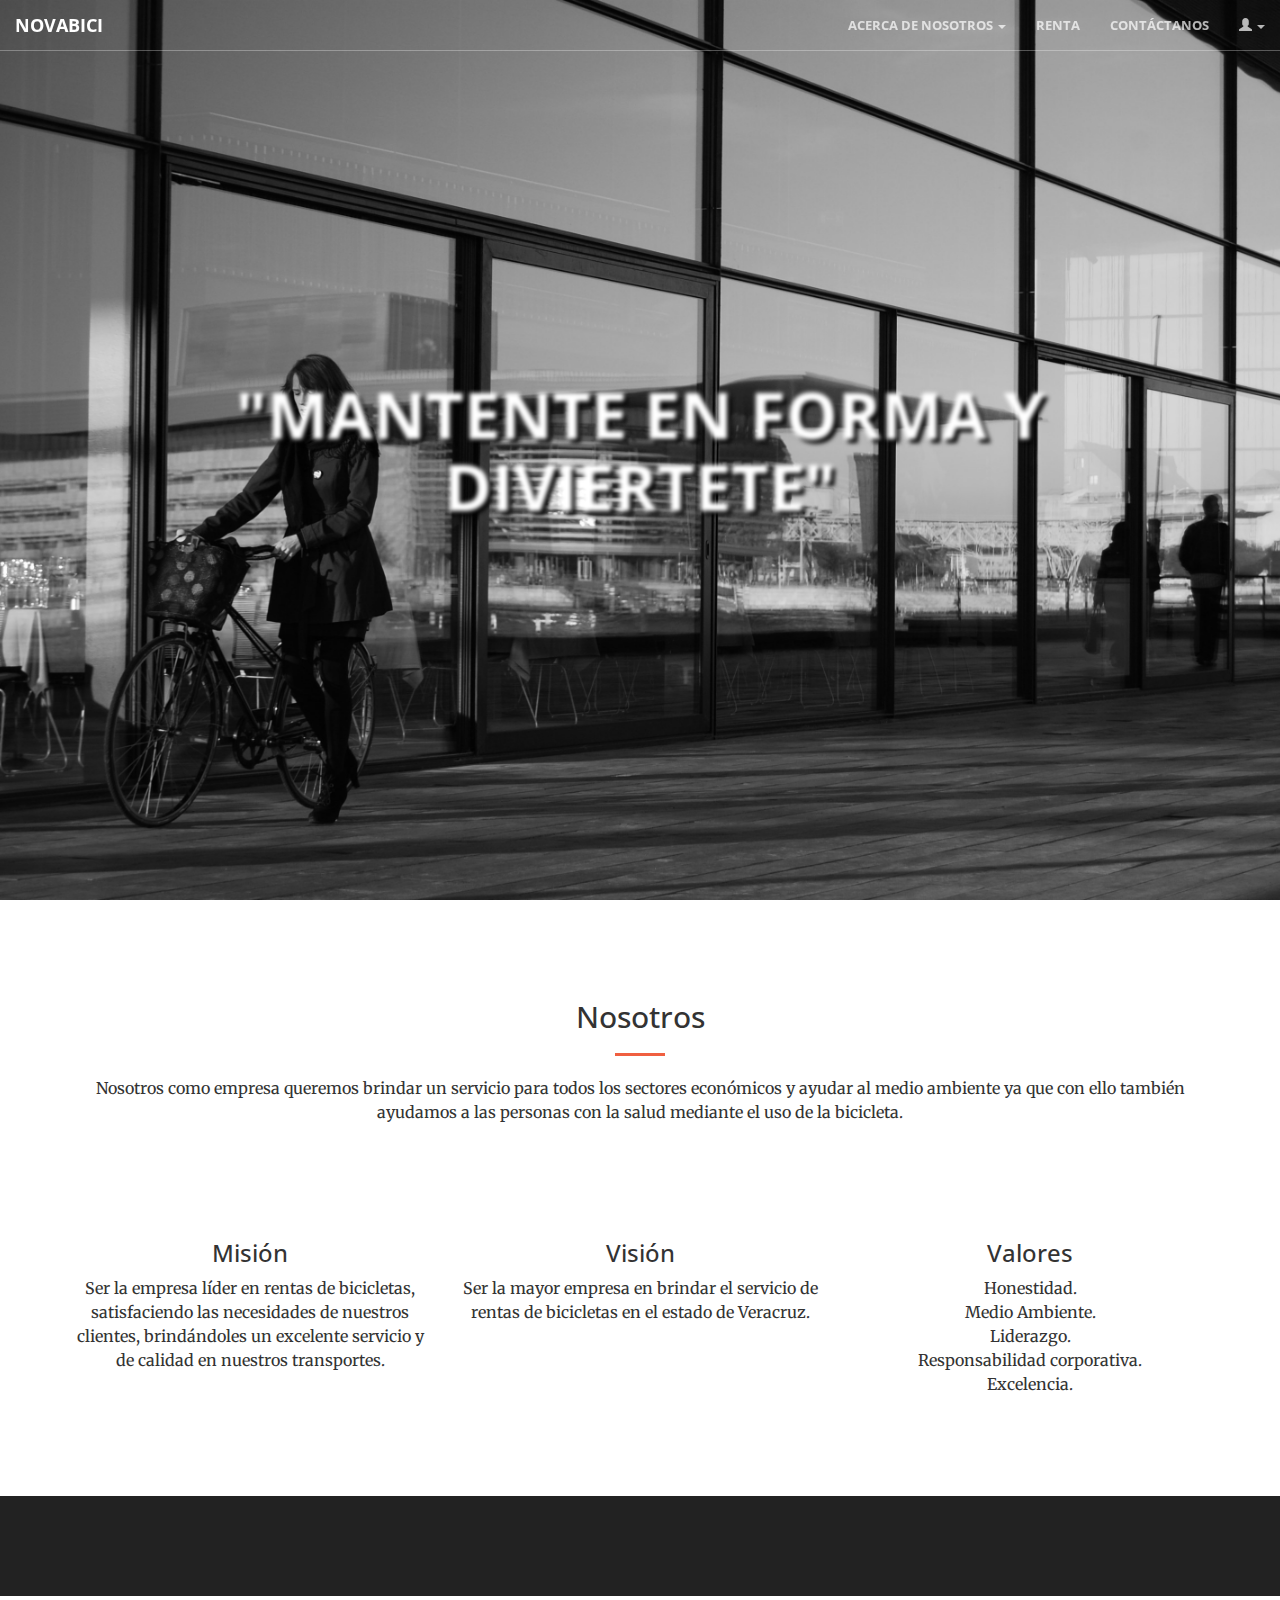
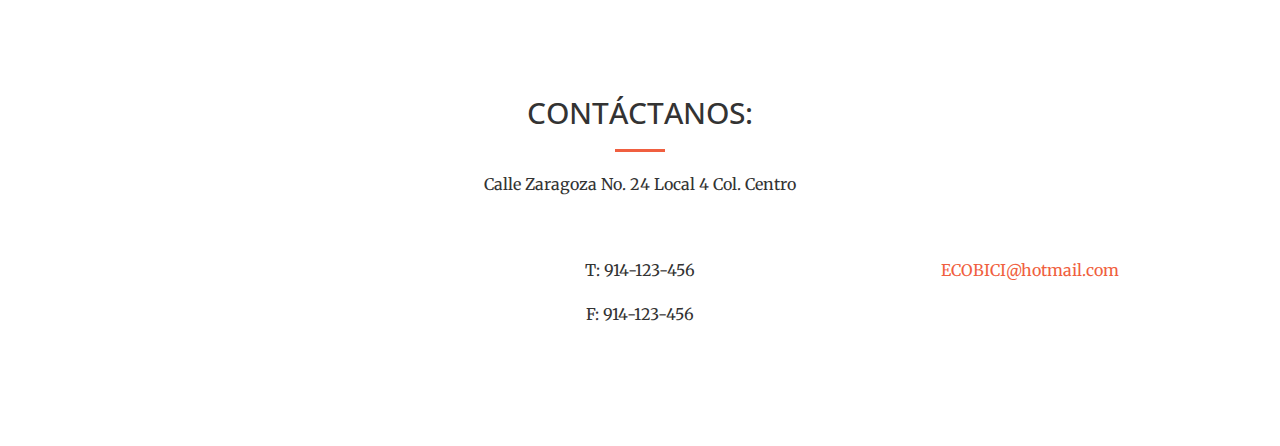
<file: index.html>
<!DOCTYPE html>
<html lang="en">

<head>

    <meta charset="utf-8">
    <meta http-equiv="X-UA-Compatible" content="IE=edge">
    <meta name="viewport" content="width=device-width, initial-scale=1">
    <meta name="description" content="">
    <meta name="author" content="">

    <title>Novabici</title>
    <link rel="icon" href="img/icon_bicycle.ico">
    <!-- Bootstrap Core CSS -->
    <link rel="stylesheet" href="css/bootstrap.min.css" type="text/css">

    <!-- Custom Fonts -->
    <link href='http://fonts.googleapis.com/css?family=Open+Sans:300italic,400italic,600italic,700italic,800italic,400,300,600,700,800' rel='stylesheet' type='text/css'>
    <link href='http://fonts.googleapis.com/css?family=Merriweather:400,300,300italic,400italic,700,700italic,900,900italic' rel='stylesheet' type='text/css'>
    <link rel="stylesheet" href="font-awesome/css/font-awesome.min.css" type="text/css">

    <!-- Plugin CSS -->
    <link rel="stylesheet" href="css/animate.min.css" type="text/css">

    <!-- Custom CSS -->
    <link rel="stylesheet" href="css/creative.css" type="text/css">

    <!-- HTML5 Shim and Respond.js IE8 support of HTML5 elements and media queries -->
    <!-- WARNING: Respond.js doesn't work if you view the page via file:// -->
    <!--[if lt IE 9]>
        <script src="https://oss.maxcdn.com/libs/html5shiv/3.7.0/html5shiv.js"></script>
        <script src="https://oss.maxcdn.com/libs/respond.js/1.4.2/respond.min.js"></script>
    <![endif]-->
    <script type="application/javascript" src="js/jquery.js"></script>
    <script type="application/javascript" src="js/jquery.cookie.js"></script>
    <script type="application/javascript" src="js/main.js"></script>
</head>

<body id="page-top">
<script>
        var urlActual = window.location.href;
    if (urlActual.search('#') > 0) {
        urlActual = urlActual.split('#');
        $cookie('id', urlActual[1]);
        $cookie('sesion', true);
    }
</script>
    <nav id="mainNav" class="navbar navbar-default navbar-fixed-top">
        <div class="container-fluid">
            <!-- Brand and toggle get grouped for better mobile display -->
            <div class="navbar-header">
                <button type="button" class="navbar-toggle collapsed" data-toggle="collapse" data-target="#bs-example-navbar-collapse-1">
                    <span class="sr-only">Toggle navigation</span>
                    <span class="icon-bar"></span>
                    <span class="icon-bar"></span>
                    <span class="icon-bar"></span>
                </button>
                <a class="navbar-brand page-scroll" href="index.html">NovaBici</a>
            </div>
            <!-- Collect the nav links, forms, and other content for toggling -->
            <div class="collapse navbar-collapse" id="bs-example-navbar-collapse-1">
                <ul class="nav navbar-nav navbar-right">
                    <li class="dropdown">
                        <a href="#" class="dropdown-toggle" data-toggle="dropdown">Acerca de Nosotros <b class="caret"></b></a>
                        <ul class="dropdown-menu">
                            <li><a href="index.html#nosotros">Misión</a></li>
                            <li><a href="index.html#nosotros">Visión</a></li>
                            <li><a href="index.html#nosotros">Valores</a></li>
                        </ul>
                    </li>
                    <li>
                        <a class="page-scroll" href="renta.html#renta">Renta</a>
                    </li>
                    <li>
                        <a class="page-scroll" href="#contact">Contáctanos</a>
                    </li>
                    <li class="dropdown">
                        <a href="#" class="dropdown-toggle" data-toggle="dropdown">
                            <span class="glyphicon glyphicon-user"></span>
                            <b class="caret"></b>
                        </a>
                        <ul class="dropdown-menu">
                            <li><a href="login.html" id="inicioS">Inicio Sesión</a></li>
                            <li><a href="proNot.html#productos" id="productos">Agregar Productos</a></li>
                            <li><a href="proNot.html#notificacion" id="notificacion">Notificaciones</a></li>
                            <li><a href="index.html#nosotros" id="cerrarS">Cerrar Sesión</a></li>
                        </ul>
                    </li>
                </ul>
            </div>
            <!-- /.navbar-collapse -->
        </div>
        <!-- /.container-fluid -->
    </nav>

    <header>
        <div class="header-content">
            <div class="header-content-inner">
                <h1>"Mantente en forma y Diviertete"</h1>
            </div>
        </div>
    </header>

    <section id="nosotros">
        <div class="container">
            <div class="row">
                <div class="col-lg-12 text-center">
                    <h2 class="section-heading">Nosotros</h2>
                    <hr class="primary">
                    <p>
                        Nosotros como empresa queremos brindar un servicio para todos los sectores económicos y ayudar al medio ambiente ya que con ello también ayudamos a las personas con la salud mediante el uso de la bicicleta.
                    </p>
                </div>
            </div>
        </div>
        <div class="container">
            <div class="row">
                <div class="col-lg-4 col-md-6 text-center">
                    <div class="service-box">
                        <i class="fa fa-4x fa-users wow bounceIn text-primary"></i>
                        <h3>Misión</h3>
                        <p>
                            Ser la empresa líder en rentas de bicicletas, satisfaciendo las necesidades de nuestros clientes, brindándoles un excelente servicio y de calidad en nuestros transportes.
                        </p>
                    </div>
                </div>
                <div class="col-lg-4 col-md-6 text-center">
                    <div class="service-box">
                        <i class="fa fa-4x fa-paper-plane wow bounceIn text-primary" data-wow-delay=".1s"></i>
                        <h3>Visión</h3>
                        <p>
                            Ser la mayor empresa en brindar el servicio de rentas de bicicletas en el estado de Veracruz.
                        </p>
                    </div>
                </div>
                <div class="col-lg-4 col-md-6 text-center">
                    <div class="service-box">
                        <i class="fa fa-4x fa-child wow bounceIn text-primary" data-wow-delay=".2s"></i>
                        <h3>Valores</h3>
                        <p>
                            Honestidad.
                        </p>
                        <p>
                            Medio Ambiente.
                        </p>
                        <p>
                            Liderazgo.
                        </p>
                        <p>
                            Responsabilidad corporativa.
                        </p>
                        <p>
                            Excelencia.
                        </p>
                    </div>
                </div>
            </div>
        </div>
    </section>

    <aside class="bg-dark">
        <div class="container text-center">
            <div class="call-to-action">

            </div>
        </div>
    </aside>

    <section id="contact">
        <div class="container">
           <div class="row text-center">
                    <h2 class="section-heading">CONTÁCTANOS:</h2>
                    <hr class="primary">
                    <p>
                        Calle Zaragoza No. 24 Local 4 Col. Centro
                    </p>
                </div>
            <div class="row">
                <div class="col-xs-4 col-sm-4 col-md-4 col-lg-4 text-center">
                    <a href="http://www.facebook.com/novabici.novabici"><i class="fa fa-facebook-square fa-3x wow bounceIn"></i></a>
                </div>

                <div class="col-xs-4 col-sm-4 col-md-4 col-lg-4 text-center">
                        <i class="fa fa-phone fa-3x wow bounceIn"></i>
                    <p>
                        T: 914-123-456
                    </p>
                    <p>
                        F: 914-123-456
                    </p>
                </div>

                <div class="col-lg-4 text-center">
                    <i class="fa fa-envelope-o fa-3x wow bounceIn" data-wow-delay=".1s"></i>
                    <p><a href="mailto:your-email@your-domain.com">ECOBICI@hotmail.com</a></p>
                </div>
            </div>
        </div>
    </section>

    <!-- jQuery -->
    <script src="js/jquery.js"></script>

    <!-- Bootstrap Core JavaScript -->
    <script src="js/bootstrap.min.js"></script>

    <!-- Plugin JavaScript -->
    <script src="js/jquery.easing.min.js"></script>
    <script src="js/jquery.fittext.js"></script>
    <script src="js/wow.min.js"></script>

    <!-- Custom Theme JavaScript -->
    <script src="js/creative.js"></script>

</body>

</html>
</file>
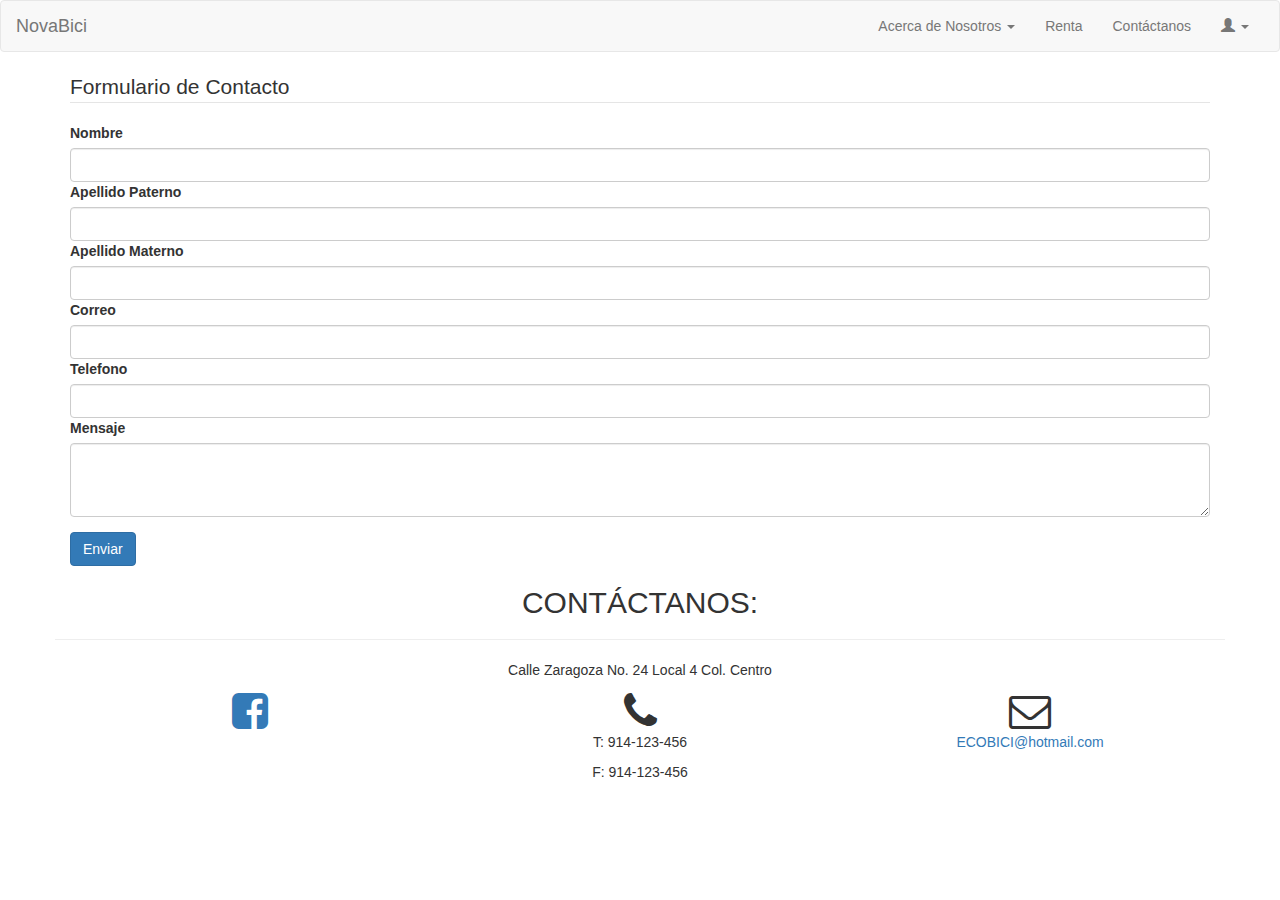
<file: contacto.html>
<!DOCTYPE html>
<html lang="en">

<head>

    <meta charset="utf-8">
    <meta http-equiv="X-UA-Compatible" content="IE=edge">
    <meta name="viewport" content="width=device-width, initial-scale=1">
    <meta name="description" content="">
    <meta name="author" content="">

    <title>Novabici</title>
    <link rel="icon" href="img/icon_bicycle.ico">
    <!-- Bootstrap Core CSS -->
    <link rel="stylesheet" href="css/bootstrap.min.css" type="text/css">

    <!-- Custom Fonts -->
    <link href='http://fonts.googleapis.com/css?family=Open+Sans:300italic,400italic,600italic,700italic,800italic,400,300,600,700,800' rel='stylesheet' type='text/css'>
    <link href='http://fonts.googleapis.com/css?family=Merriweather:400,300,300italic,400italic,700,700italic,900,900italic' rel='stylesheet' type='text/css'>
    <link rel="stylesheet" href="font-awesome/css/font-awesome.min.css" type="text/css">

    <!-- Plugin CSS -->
    <link rel="stylesheet" href="css/animate.min.css" type="text/css">

    <!-- Custom CSS -->


    <!-- HTML5 Shim and Respond.js IE8 support of HTML5 elements and media queries -->
    <!-- WARNING: Respond.js doesn't work if you view the page via file:// -->
    <!--[if lt IE 9]>
        <script src="https://oss.maxcdn.com/libs/html5shiv/3.7.0/html5shiv.js"></script>
        <script src="https://oss.maxcdn.com/libs/respond.js/1.4.2/respond.min.js"></script>
    <![endif]-->
    <script type="application/javascript" src="js/jquery.js"></script>
    <script type="application/javascript" src="js/jquery.cookie.js"></script>
    <script type="application/javascript" src="js/main.js"></script>
</head>

<body id="page-top">

    <nav id="mainNav" class="navbar navbar-default">
        <div class="container-fluid">
            <!-- Brand and toggle get grouped for better mobile display -->
            <div class="navbar-header">
                <button type="button" class="navbar-toggle collapsed" data-toggle="collapse" data-target="#bs-example-navbar-collapse-1">
                    <span class="sr-only">Toggle navigation</span>
                    <span class="icon-bar"></span>
                    <span class="icon-bar"></span>
                    <span class="icon-bar"></span>
                </button>
                <a class="navbar-brand page-scroll" href="index.html">NovaBici</a>
            </div>
            <!-- Collect the nav links, forms, and other content for toggling -->
            <div class="collapse navbar-collapse" id="bs-example-navbar-collapse-1">
                <ul class="nav navbar-nav navbar-right">
                    <li class="dropdown">
                        <a href="#" class="dropdown-toggle" data-toggle="dropdown">Acerca de Nosotros <b class="caret"></b></a>
                        <ul class="dropdown-menu">
                            <li><a href="index.html#nosotros">Misión</a></li>
                            <li><a href="index.html#nosotros">Visión</a></li>
                            <li><a href="index.html#nosotros">Valores</a></li>
                        </ul>
                    </li>
                    <li>
                        <a class="page-scroll" href="renta.html#renta">Renta</a>
                    </li>
                    <li>
                        <a class="page-scroll" href="#contact">Contáctanos</a>
                    </li>
                    <li class="dropdown">
                        <a href="#" class="dropdown-toggle" data-toggle="dropdown">
                            <span class="glyphicon glyphicon-user"></span>
                            <b class="caret"></b>
                        </a>
                        <ul class="dropdown-menu">
                            <li><a href="login.html" id="inicioS">Inicio Sesión</a></li>
                            <li><a href="proNot.html#productos" id="productos">Agregar Productos</a></li>
                            <li><a href="proNot.html#notificacion" id="notificacion">Notificaciones</a></li>
                            <li><a href="index.html#nosotros" id="cerrarS">Cerrar Sesión</a></li>
                        </ul>
                    </li>
                </ul>
            </div>
            <!-- /.navbar-collapse -->
        </div>
        <!-- /.container-fluid -->
    </nav>
    <div class="row">
    <section id="renta">
         <div class="container">
            <form action="http://localhost/novabici/php/webServicesAdministrador.php" method="POST" role="form">
	            <legend>Formulario de Contacto</legend>
                <div class="form-group">
                    <label for="">Nombre</label>
		            <input type="text" class="form-control" name="nombreCliente">
		            <label for="">Apellido Paterno</label>
		            <input type="text" class="form-control" name="apPatCliente">
		            <label for="">Apellido Materno</label>
		            <input type="text" class="form-control" name="apMatCliente">
		            <label for="">Correo</label>
		            <input type="email" class="form-control" name="correo">
		            <label for="">Telefono</label>
		            <input type="tel" class="form-control" name="telefono">
		            <label for="">Mensaje</label>
		            <textarea class="form-control" rows="3" required="required" name="mensaje"></textarea>
		            <input type="text" name="Productos_idProductos" style="display:none" id="id_Pro">
		            <input type="text" name="salida" style="display:none" value="6">
	            </div>
	            <button type="submit" class="btn btn-primary">Enviar</button>
            </form>
    <script>
        var urlActual= window.location.href.split('#');
        $('input#id_Pro').val(urlActual[1]);
        alert($('input#id_Pro').val());
    </script>
         </div>
    </section>
</div>
    <section id="contact">
        <div class="container">
           <div class="row text-center">
                    <h2 class="section-heading">CONTÁCTANOS:</h2>
                    <hr class="primary">
                    <p>
                        Calle Zaragoza No. 24 Local 4 Col. Centro
                    </p>
                </div>
            <div class="row">
                <div class="col-xs-4 col-sm-4 col-md-4 col-lg-4 text-center">
                    <a href="http://www.facebook.com/novabici.novabici"><i class="fa fa-facebook-square fa-3x wow bounceIn"></i></a>
                </div>

                <div class="col-xs-4 col-sm-4 col-md-4 col-lg-4 text-center">
                        <i class="fa fa-phone fa-3x wow bounceIn"></i>
                    <p>
                        T: 914-123-456
                    </p>
                    <p>
                        F: 914-123-456
                    </p>
                </div>

                <div class="col-lg-4 text-center">
                    <i class="fa fa-envelope-o fa-3x wow bounceIn" data-wow-delay=".1s"></i>
                    <p><a href="mailto:your-email@your-domain.com">ECOBICI@hotmail.com</a></p>
                </div>
            </div>
        </div>
    </section>

    <!-- jQuery -->
    <script src="js/jquery.js"></script>

    <!-- Bootstrap Core JavaScript -->
    <script src="js/bootstrap.min.js"></script>

    <!-- Plugin JavaScript -->
    <script src="js/jquery.easing.min.js"></script>
    <script src="js/jquery.fittext.js"></script>
    <script src="js/wow.min.js"></script>

    <!-- Custom Theme JavaScript -->
    <script src="js/creative.js"></script>

</body>

</html>
</file>
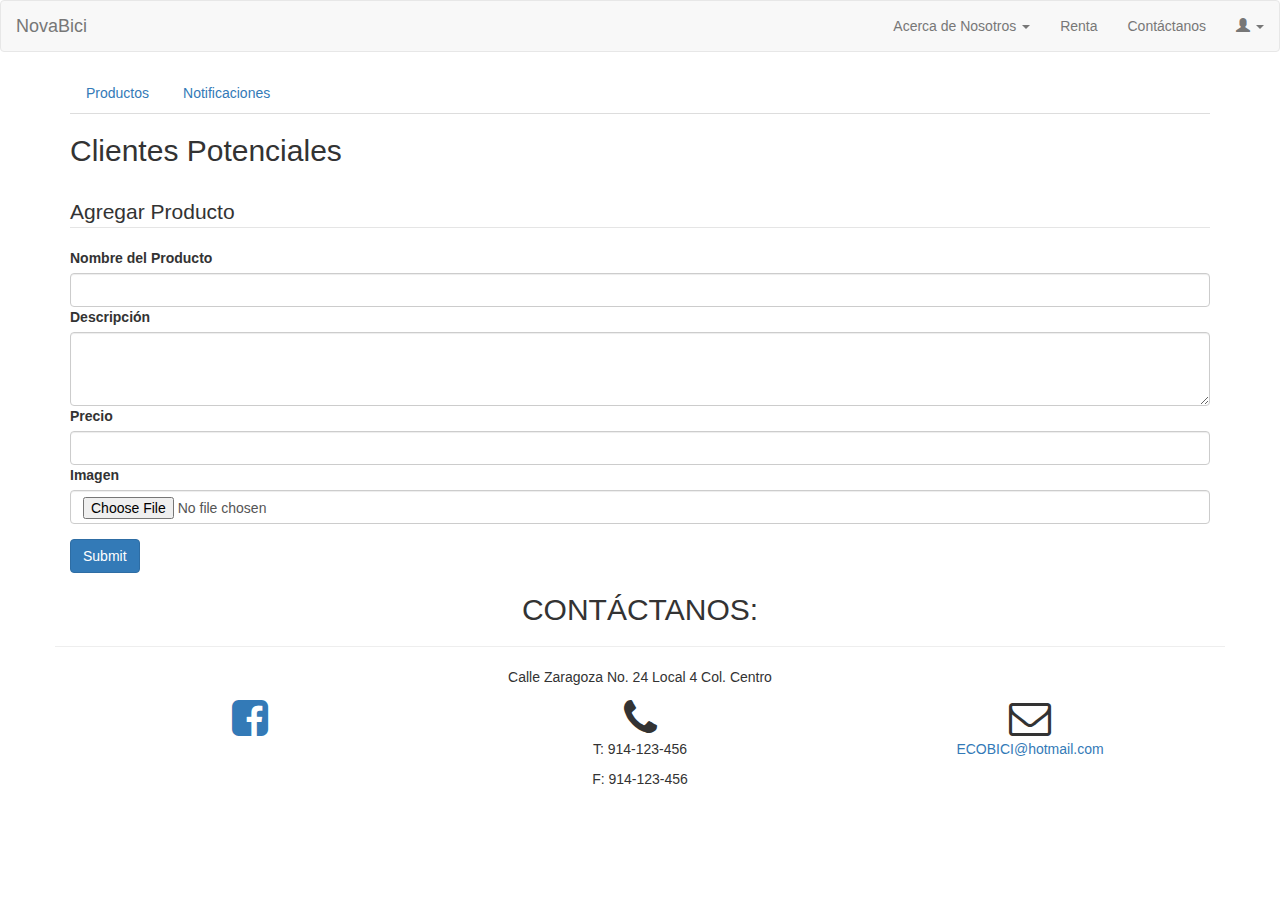
<file: proNot.html>
<!DOCTYPE html>
<html lang="en">

<head>

    <meta charset="utf-8">
    <meta http-equiv="X-UA-Compatible" content="IE=edge">
    <meta name="viewport" content="width=device-width, initial-scale=1">
    <meta name="description" content="">
    <meta name="author" content="">

    <title>Novabici</title>
    <link rel="icon" href="img/icon_bicycle.ico">
    <!-- Bootstrap Core CSS -->
    <link rel="stylesheet" href="css/bootstrap.min.css" type="text/css">

    <!-- Custom Fonts -->
    <link href='http://fonts.googleapis.com/css?family=Open+Sans:300italic,400italic,600italic,700italic,800italic,400,300,600,700,800' rel='stylesheet' type='text/css'>
    <link href='http://fonts.googleapis.com/css?family=Merriweather:400,300,300italic,400italic,700,700italic,900,900italic' rel='stylesheet' type='text/css'>
    <link rel="stylesheet" href="font-awesome/css/font-awesome.min.css" type="text/css">

    <!-- Plugin CSS -->
    <link rel="stylesheet" href="css/animate.min.css" type="text/css">

    <!-- Custom CSS -->


    <!-- HTML5 Shim and Respond.js IE8 support of HTML5 elements and media queries -->
    <!-- WARNING: Respond.js doesn't work if you view the page via file:// -->
    <!--[if lt IE 9]>
        <script src="https://oss.maxcdn.com/libs/html5shiv/3.7.0/html5shiv.js"></script>
        <script src="https://oss.maxcdn.com/libs/respond.js/1.4.2/respond.min.js"></script>
    <![endif]-->
    <script type="application/javascript" src="js/jquery.js"></script>
    <script type="application/javascript" src="js/jquery.cookie.js"></script>
    <script type="application/javascript" src="js/main.js"></script>
    <script type="application/javascript" src="js/main/pronot.js"></script>
</head>

<body>
    <nav class="navbar navbar-default" role="navigation">
	<!-- Brand and toggle get grouped for better mobile display -->
	<div class="navbar-header">
		<button type="button" class="navbar-toggle" data-toggle="collapse" data-target=".navbar-ex1-collapse">
			<span class="sr-only">Toggle navigation</span>
			<span class="icon-bar"></span>
			<span class="icon-bar"></span>
			<span class="icon-bar"></span>
		</button>
		<a class="navbar-brand" href="index.html">NovaBici</a>
	</div>

	<!-- Collect the nav links, forms, and other content for toggling -->
	<div class="collapse navbar-collapse navbar-ex1-collapse">
		<ul class="nav navbar-nav navbar-right">
                    <li class="dropdown">
                        <a href="#" class="dropdown-toggle" data-toggle="dropdown">Acerca de Nosotros <b class="caret"></b></a>
                        <ul class="dropdown-menu">
                            <li><a href="index.html#nosotros">Misión</a></li>
                            <li><a href="index.html#nosotros">Visión</a></li>
                            <li><a href="index.html#nosotros">Valores</a></li>
                        </ul>
                    </li>
                    <li>
                        <a class="page-scroll" href="renta.html#renta">Renta</a>
                    </li>
                    <li>
                        <a class="page-scroll" href="#contact">Contáctanos</a>
                    </li>
                    <li class="dropdown">
                        <a href="#" class="dropdown-toggle" data-toggle="dropdown">
                            <span class="glyphicon glyphicon-user"></span>
                            <b class="caret"></b>
                        </a>
                        <ul class="dropdown-menu">
                            <li><a href="login.html" id="inicioS">Inicio Sesión</a></li>
                            <li><a href="proNot.html#productos" id="productos">Agregar Productos</a></li>
                            <li><a href="proNot.html#notificacion" id="notificacion">Notificaciones</a></li>
                            <li><a href="index.html" id="cerrarS">Cerrar Sesión</a></li>
                        </ul>
                    </li>
                </ul>
	</div><!-- /.navbar-collapse -->
</nav>

    <style>
        .notificacion{
            border-bottom: solid 1px;
            margin-bottom: 20px;
        }
    </style>
    <div class="row">
        <section>
            <div class="container">
                <ul class="nav nav-tabs">
                    <li role="presentation" id="pesPro"><a href="#">Productos</a></li>
                    <li role="presentation" id="pesNot"><a href="#" >Notificaciones</a></li>
                </ul>
            </div>
        </section>
        <section id="notificaciones">
            <div class="container">
                <h2>Clientes Potenciales</h2>
                <div id="listaNot"></div>
            </div>
        </section>
        <br/>
        <section id="formProducto">
            <div class="container">
                <form action="http://localhost/novabici/php/webServicesAdministrador.php" method="POST" role="form" enctype="multipart/form-data">
                    <legend>Agregar Producto</legend>
                    <div class="form-group">
                        <label for="">Nombre del Producto</label>
                        <input type="text" class="form-control" name="nombre">
                        <label for="">Descripción</label>
                        <textarea name="descripcion" class="form-control" rows="3"></textarea>
                        <label for="">Precio</label>
                        <input type="number" class="form-control" name="precio">
                        <label for="">Imagen</label>
                        <input type="file" name="url" class="form-control">
                        <input type="text" class="form-control" name="Usuarios_idUsuarios" style="display:none" id="id">
                        <input type="text" class="form-control" name="salida" style="display:none" value="4">
                    </div>
                    <button type="submit" class="btn btn-primary">Submit</button>
                </form>
            </div>
        </section>
    </div>
    <section id="contact">
        <div class="container">
            <div class="row text-center">
                <h2 class="section-heading">CONTÁCTANOS:</h2>
                <hr class="primary">
                <p>
                    Calle Zaragoza No. 24 Local 4 Col. Centro
                </p>
            </div>
            <div class="row">
                <div class="col-xs-4 col-sm-4 col-md-4 col-lg-4 text-center">
                    <a href="http://www.facebook.com/novabici.novabici"><i class="fa fa-facebook-square fa-3x wow bounceIn"></i></a>
                </div>

                <div class="col-xs-4 col-sm-4 col-md-4 col-lg-4 text-center">
                    <i class="fa fa-phone fa-3x wow bounceIn"></i>
                    <p>
                        T: 914-123-456
                    </p>
                    <p>
                        F: 914-123-456
                    </p>
                </div>

                <div class="col-lg-4 text-center">
                    <i class="fa fa-envelope-o fa-3x wow bounceIn" data-wow-delay=".1s"></i>
                    <p><a href="mailto:your-email@your-domain.com">ECOBICI@hotmail.com</a></p>
                </div>
            </div>
        </div>
    </section>

    <!-- jQuery -->
    <script src="js/jquery.js"></script>

    <!-- Bootstrap Core JavaScript -->
    <script src="js/bootstrap.min.js"></script>

    <!-- Plugin JavaScript -->
    <script src="js/jquery.easing.min.js"></script>
    <script src="js/jquery.fittext.js"></script>
    <script src="js/wow.min.js"></script>

    <!-- Custom Theme JavaScript -->
    <script src="js/creative.js"></script>

</body>

</html>
</file>
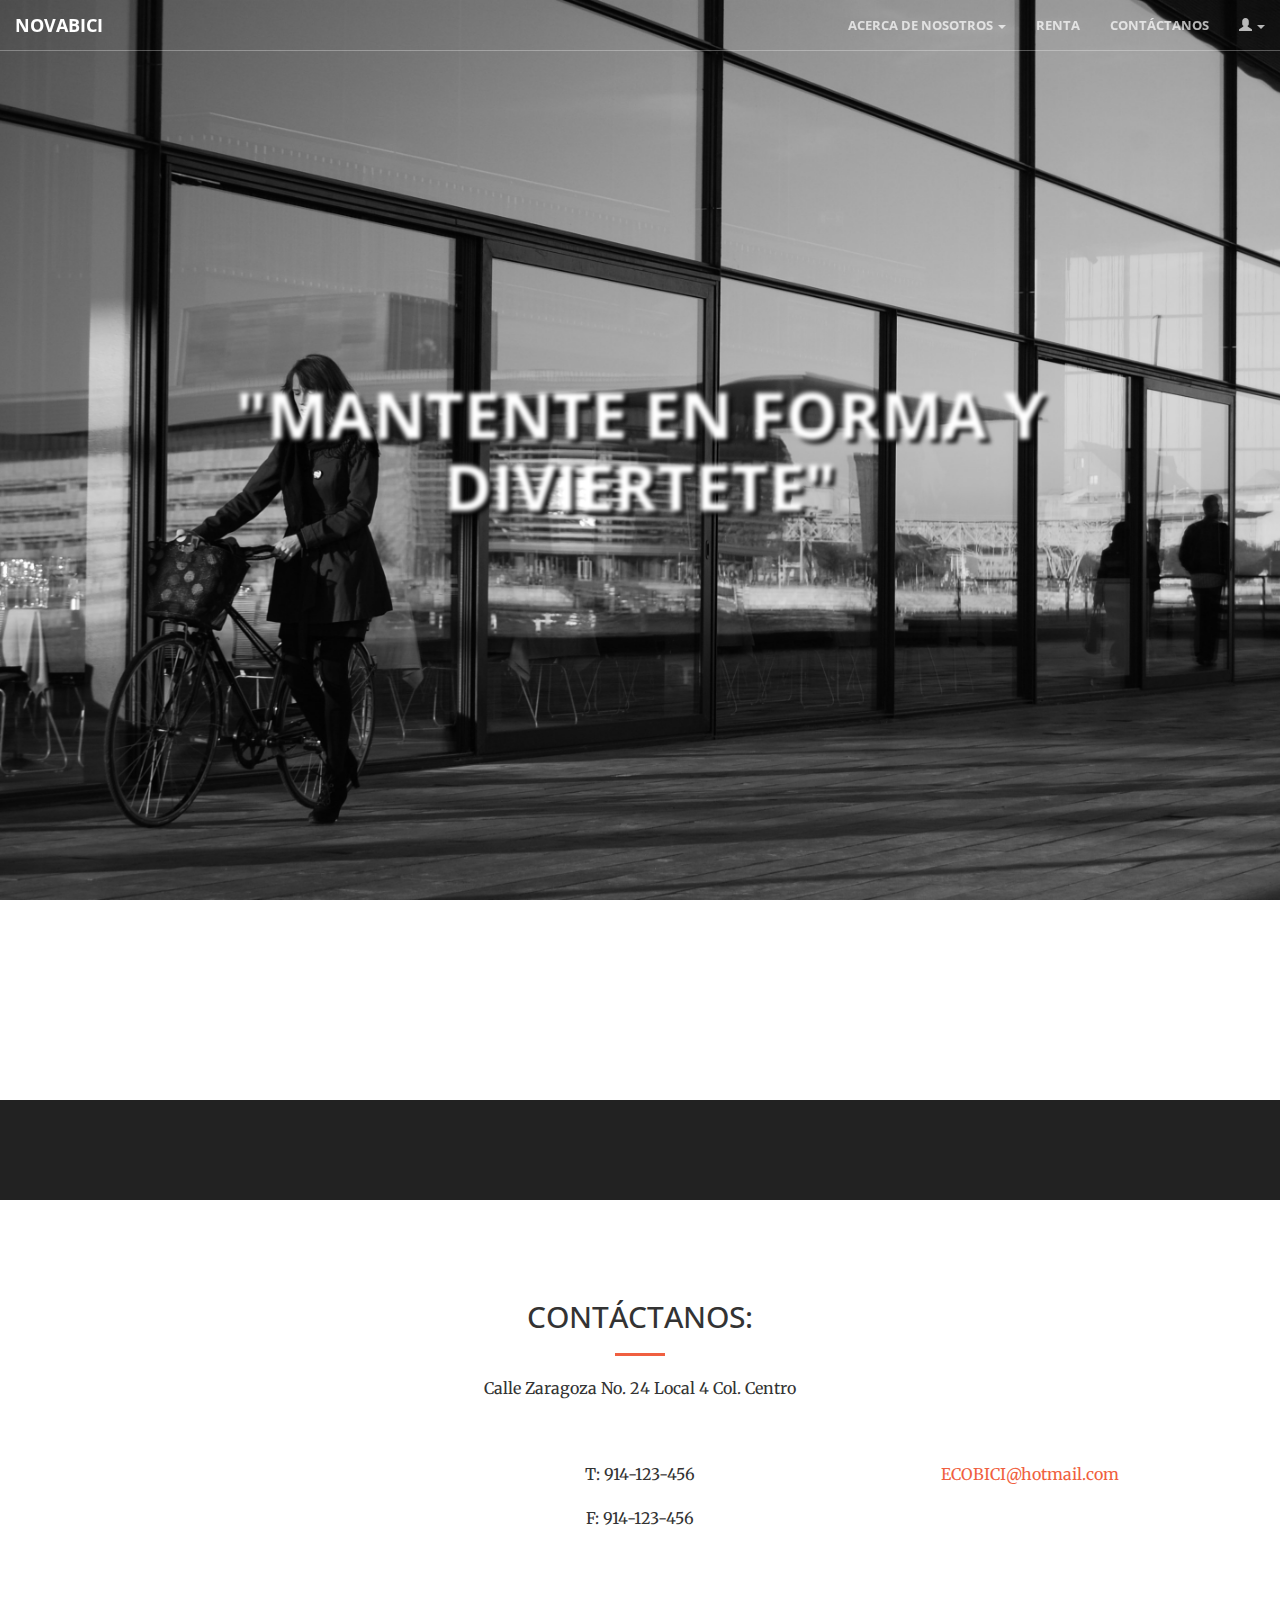
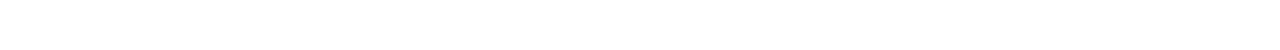
<file: renta.html>
<!DOCTYPE html>
<html lang="en">

<head>

    <meta charset="utf-8">
    <meta http-equiv="X-UA-Compatible" content="IE=edge">
    <meta name="viewport" content="width=device-width, initial-scale=1">
    <meta name="description" content="">
    <meta name="author" content="">

    <title>Novabici</title>
    <link rel="icon" href="img/icon_bicycle.ico">
    <!-- Bootstrap Core CSS -->
    <link rel="stylesheet" href="css/bootstrap.min.css" type="text/css">

    <!-- Custom Fonts -->
    <link href='http://fonts.googleapis.com/css?family=Open+Sans:300italic,400italic,600italic,700italic,800italic,400,300,600,700,800' rel='stylesheet' type='text/css'>
    <link href='http://fonts.googleapis.com/css?family=Merriweather:400,300,300italic,400italic,700,700italic,900,900italic' rel='stylesheet' type='text/css'>
    <link rel="stylesheet" href="font-awesome/css/font-awesome.min.css" type="text/css">

    <!-- Plugin CSS -->
    <link rel="stylesheet" href="css/animate.min.css" type="text/css">

    <!-- Custom CSS -->
    <link rel="stylesheet" href="css/creative.css" type="text/css">

    <!-- HTML5 Shim and Respond.js IE8 support of HTML5 elements and media queries -->
    <!-- WARNING: Respond.js doesn't work if you view the page via file:// -->
    <!--[if lt IE 9]>
        <script src="https://oss.maxcdn.com/libs/html5shiv/3.7.0/html5shiv.js"></script>
        <script src="https://oss.maxcdn.com/libs/respond.js/1.4.2/respond.min.js"></script>
    <![endif]-->
    <script type="application/javascript" src="js/jquery.js"></script>
    <script type="application/javascript" src="js/jquery.cookie.js"></script>
    <script type="application/javascript" src="js/main.js"></script>
    <script type="application/javascript" src="js/main/renta.js"></script>
</head>

<body id="page-top">

    <nav id="mainNav" class="navbar navbar-default navbar-fixed-top">
        <div class="container-fluid">
            <!-- Brand and toggle get grouped for better mobile display -->
            <div class="navbar-header">
                <button type="button" class="navbar-toggle collapsed" data-toggle="collapse" data-target="#bs-example-navbar-collapse-1">
                    <span class="sr-only">Toggle navigation</span>
                    <span class="icon-bar"></span>
                    <span class="icon-bar"></span>
                    <span class="icon-bar"></span>
                </button>
                <a class="navbar-brand page-scroll" href="index.html">NovaBici</a>
            </div>
            <!-- Collect the nav links, forms, and other content for toggling -->
            <div class="collapse navbar-collapse" id="bs-example-navbar-collapse-1">
                <ul class="nav navbar-nav navbar-right">
                    <li class="dropdown">
                        <a href="#" class="dropdown-toggle" data-toggle="dropdown">Acerca de Nosotros <b class="caret"></b></a>
                        <ul class="dropdown-menu">
                            <li><a href="index.html#nosotros">Misión</a></li>
                            <li><a href="index.html#nosotros">Visión</a></li>
                            <li><a href="index.html#nosotros">Valores</a></li>
                        </ul>
                    </li>
                    <li>
                        <a class="page-scroll" href="renta.html#renta">Renta</a>
                    </li>
                    <li>
                        <a class="page-scroll" href="#contact">Contáctanos</a>
                    </li>
                    <li class="dropdown">
                        <a href="#" class="dropdown-toggle" data-toggle="dropdown">
                            <span class="glyphicon glyphicon-user"></span>
                            <b class="caret"></b>
                        </a>
                        <ul class="dropdown-menu">
                            <li><a href="login.html" id="inicioS">Inicio Sesión</a></li>
                            <li><a href="proNot.html#productos" id="productos">Agregar Productos</a></li>
                            <li><a href="proNot.html#notificacion" id="notificacion">Notificaciones</a></li>
                            <li><a href="index.html" id="cerrarS">Cerrar Sesión</a></li>
                        </ul>
                    </li>
                </ul>
            </div>
            <!-- /.navbar-collapse -->
        </div>
        <!-- /.container-fluid -->
    </nav>

    <header>
        <div class="header-content">
            <div class="header-content-inner">
                <h1>"Mantente en forma y Diviertete"</h1>
            </div>
        </div>
    </header>

    <section id="renta">
         <div class="container-fluid" >
             <div class="row container" id="containerPub">

            </div>
         </div>
    </section>



    <aside class="bg-dark">
        <div class="container text-center">
            <div class="call-to-action">

            </div>
        </div>
    </aside>

    <section id="contact">
        <div class="container">
           <div class="row text-center">
                    <h2 class="section-heading">CONTÁCTANOS:</h2>
                    <hr class="primary">
                    <p>
                        Calle Zaragoza No. 24 Local 4 Col. Centro
                    </p>
                </div>
            <div class="row">
                <div class="col-xs-4 col-sm-4 col-md-4 col-lg-4 text-center">
                    <a href="http://www.facebook.com/novabici.novabici"><i class="fa fa-facebook-square fa-3x wow bounceIn"></i></a>
                </div>

                <div class="col-xs-4 col-sm-4 col-md-4 col-lg-4 text-center">
                        <i class="fa fa-phone fa-3x wow bounceIn"></i>
                    <p>
                        T: 914-123-456
                    </p>
                    <p>
                        F: 914-123-456
                    </p>
                </div>

                <div class="col-lg-4 text-center">
                    <i class="fa fa-envelope-o fa-3x wow bounceIn" data-wow-delay=".1s"></i>
                    <p><a href="mailto:your-email@your-domain.com">ECOBICI@hotmail.com</a></p>
                </div>
            </div>
        </div>
    </section>

    <!-- jQuery -->
    <script src="js/jquery.js"></script>

    <!-- Bootstrap Core JavaScript -->
    <script src="js/bootstrap.min.js"></script>

    <!-- Plugin JavaScript -->
    <script src="js/jquery.easing.min.js"></script>
    <script src="js/jquery.fittext.js"></script>
    <script src="js/wow.min.js"></script>

    <!-- Custom Theme JavaScript -->
    <script src="js/creative.js"></script>

</body>

</html>
</file>
<file: css/creative.css>
/*!
 * Start Bootstrap - Creative Bootstrap Theme (http://startbootstrap.com)
 * Code licensed under the Apache License v2.0.
 * For details, see http://www.apache.org/licenses/LICENSE-2.0.
 */

html,
body {
    width: 100%;
    height: 100%;
}

body {
    font-family: Merriweather,'Helvetica Neue',Arial,sans-serif;
}

hr {
    max-width: 50px;
    border-color: #f05f40;
    border-width: 3px;
}

hr.light {
    border-color: #fff;
}

a {
    color: #f05f40;
    -webkit-transition: all .35s;
    -moz-transition: all .35s;
    transition: all .35s;
}

a:hover,
a:focus {
    color: #eb3812;
}

h1,
h2,
h3,
h4,
h5,
h6 {
    font-family: 'Open Sans','Helvetica Neue',Arial,sans-serif;
}

p {
    margin-bottom: 20px;
    font-size: 16px;
    line-height: 1.5;
}

.bg-primary {
    background-color: #f05f40;
}

.bg-dark {
    color: #fff;
    background-color: #222;
}

.text-faded {
    color: rgba(255,255,255,.7);
}

section {
    padding: 100px 0;
}

aside {
    padding: 50px 0;
}

.no-padding {
    padding: 0;
}

.navbar-default {
    font-family: 'Open Sans','Helvetica Neue',Arial,sans-serif;
    -webkit-transition: all .35s;
    -moz-transition: all .35s;
    transition: all .35s;
}

.navbar-default .navbar-header .navbar-brand {
    text-transform: uppercase;
    font-family: 'Open Sans','Helvetica Neue',Arial,sans-serif;
    font-weight: 700;
    color: #f05f40;
}

.navbar-default .navbar-header .navbar-brand:hover,
.navbar-default .navbar-header .navbar-brand:focus {
    color: #eb3812;
}

.navbar-default .nav > li>a,
.navbar-default .nav>li>a:focus {
    text-transform: uppercase;
    font-size: 13px;
    font-weight: 700;
    color: #222;
}

.navbar-default .nav > li>a:hover,
.navbar-default .nav>li>a:focus:hover {
    color: #f05f40;
}

.navbar-default .nav > li.active>a,
.navbar-default .nav>li.active>a:focus {
    color: #f05f40!important;

}

.navbar-default .nav > li.active>a:hover,
.navbar-default .nav>li.active>a:focus:hover {
    background-color: transparent;
}

@media(min-width:768px) {
    .navbar-default {
        border-color: rgba(255,255,255,.3);
        background-color: transparent;
    }

    .navbar-default .navbar-header .navbar-brand {
        color: rgba(255,255,255,.7);
    }

    .navbar-default .navbar-header .navbar-brand:hover,
    .navbar-default .navbar-header .navbar-brand:focus {
        color: #fff;
    }

    .navbar-default .nav > li>a,
    .navbar-default .nav>li>a:focus {
        color: rgba(255,255,255,.7);
    }

    .navbar-default .nav > li>a:hover,
    .navbar-default .nav>li>a:focus:hover {
        color: #fff;
    }

    .navbar-default.affix {
        border-color: rgba(34,34,34,.05);
        background-color: #fff;
    }

    .navbar-default.affix .navbar-header .navbar-brand {
        font-size: 14px;
        color: #f05f40;
    }

    .navbar-default.affix .navbar-header .navbar-brand:hover,
    .navbar-default.affix .navbar-header .navbar-brand:focus {
        color: #eb3812;
    }

    .navbar-default.affix .nav > li>a,
    .navbar-default.affix .nav>li>a:focus {
        color: #222;
    }

    .navbar-default.affix .nav > li>a:hover,
    .navbar-default.affix .nav>li>a:focus:hover {
        color: #f05f40;
    }
}

header {
    position: relative;
    width: 100%;
    min-height: auto;
    text-align: center;
    color: #fff;
    background-image: url(../img/Hbackground.jpg);
    background-color: transparent;
    background-position: center;
    -webkit-background-size: cover;
    -moz-background-size: cover;
    background-size: cover;
    -o-background-size: cover;
}

header .header-content {
    position: relative;
    width: 100%;
    padding: 100px 15px;
    text-align: center;
}

header .header-content .header-content-inner h1 {
    margin-top: 0;
    margin-bottom: 0;
    text-transform: uppercase;
    font-weight: 700;
    color: white;
    text-shadow: 4px 4px black;
    filter: blur(2px);
}

header .header-content .header-content-inner hr {
    margin: 30px auto;
}

header .header-content .header-content-inner p {
    margin-bottom: 50px;
    font-size: 16px;
    font-weight: 300;
}

@media(min-width:768px) {
    header {
        min-height: 100%;
    }

    header .header-content {
        position: absolute;
        top: 50%;
        padding: 0 50px;
        -webkit-transform: translateY(-50%);
        -ms-transform: translateY(-50%);
        transform: translateY(-50%);
    }

    header .header-content .header-content-inner {
        margin-right: auto;
        margin-left: auto;
        max-width: 1000px;
    }

    header .header-content .header-content-inner p {
        margin-right: auto;
        margin-left: auto;
        max-width: 80%;
        font-size: 18px;
    }
}

.section-heading {
    margin-top: 0;
}

.service-box {
    margin: 50px auto 0;
    max-width: 400px;
}

@media(min-width:992px) {
    .service-box {
        margin: 20px auto 0;
    }
}

.service-box p {
    margin-bottom: 0;
}

.portfolio-box {
    display: block;
    position: relative;
    margin: 0 auto;
    max-width: 650px;
}

.portfolio-box .portfolio-box-caption {
    display: block;
    position: absolute;
    bottom: 0;
    width: 100%;
    height: 100%;
    text-align: center;
    color: #fff;
    opacity: 0;
    background: rgba(240,95,64,.9);
    -webkit-transition: all .35s;
    -moz-transition: all .35s;
    transition: all .35s;
}

.portfolio-box .portfolio-box-caption .portfolio-box-caption-content {
    position: absolute;
    top: 50%;
    width: 100%;
    text-align: center;
    transform: translateY(-50%);
}

.portfolio-box .portfolio-box-caption .portfolio-box-caption-content .project-category,
.portfolio-box .portfolio-box-caption .portfolio-box-caption-content .project-name {
    padding: 0 15px;
    font-family: 'Open Sans','Helvetica Neue',Arial,sans-serif;
}

.portfolio-box .portfolio-box-caption .portfolio-box-caption-content .project-category {
    text-transform: uppercase;
    font-size: 14px;
    font-weight: 600;
}

.portfolio-box .portfolio-box-caption .portfolio-box-caption-content .project-name {
    font-size: 18px;
}

.portfolio-box:hover .portfolio-box-caption {
    opacity: 1;
}

@media(min-width:768px) {
    .portfolio-box .portfolio-box-caption .portfolio-box-caption-content .project-category {
        font-size: 16px;
    }

    .portfolio-box .portfolio-box-caption .portfolio-box-caption-content .project-name {
        font-size: 22px;
    }
}

.call-to-action h2 {
    margin: 0 auto 20px;
}

.text-primary {
    color: #f05f40;
}

.no-gutter > [class*=col-] {
    padding-right: 0;
    padding-left: 0;
}

.btn-default {
    border-color: #fff;
    color: #222;
    background-color: #fff;
    -webkit-transition: all .35s;
    -moz-transition: all .35s;
    transition: all .35s;
}

.btn-default:hover,
.btn-default:focus,
.btn-default.focus,
.btn-default:active,
.btn-default.active,
.open > .dropdown-toggle.btn-default {
    border-color: #ededed;
    color: #222;
    background-color: #f2f2f2;
}

.btn-default:active,
.btn-default.active,
.open > .dropdown-toggle.btn-default {
    background-image: none;
}

.btn-default.disabled,
.btn-default[disabled],
fieldset[disabled] .btn-default,
.btn-default.disabled:hover,
.btn-default[disabled]:hover,
fieldset[disabled] .btn-default:hover,
.btn-default.disabled:focus,
.btn-default[disabled]:focus,
fieldset[disabled] .btn-default:focus,
.btn-default.disabled.focus,
.btn-default[disabled].focus,
fieldset[disabled] .btn-default.focus,
.btn-default.disabled:active,
.btn-default[disabled]:active,
fieldset[disabled] .btn-default:active,
.btn-default.disabled.active,
.btn-default[disabled].active,
fieldset[disabled] .btn-default.active {
    border-color: #fff;
    background-color: #fff;
}

.btn-default .badge {
    color: #fff;
    background-color: #222;
}

.btn-primary {
    border-color: #f05f40;
    color: #fff;
    background-color: #f05f40;
    -webkit-transition: all .35s;
    -moz-transition: all .35s;
    transition: all .35s;
}

.btn-primary:hover,
.btn-primary:focus,
.btn-primary.focus,
.btn-primary:active,
.btn-primary.active,
.open > .dropdown-toggle.btn-primary {
    border-color: #ed431f;
    color: #fff;
    background-color: #ee4b28;
}

.btn-primary:active,
.btn-primary.active,
.open > .dropdown-toggle.btn-primary {
    background-image: none;
}

.btn-primary.disabled,
.btn-primary[disabled],
fieldset[disabled] .btn-primary,
.btn-primary.disabled:hover,
.btn-primary[disabled]:hover,
fieldset[disabled] .btn-primary:hover,
.btn-primary.disabled:focus,
.btn-primary[disabled]:focus,
fieldset[disabled] .btn-primary:focus,
.btn-primary.disabled.focus,
.btn-primary[disabled].focus,
fieldset[disabled] .btn-primary.focus,
.btn-primary.disabled:active,
.btn-primary[disabled]:active,
fieldset[disabled] .btn-primary:active,
.btn-primary.disabled.active,
.btn-primary[disabled].active,
fieldset[disabled] .btn-primary.active {
    border-color: #f05f40;
    background-color: #f05f40;
}

.btn-primary .badge {
    color: #f05f40;
    background-color: #fff;
}

.btn {
    border: 0;
    border-radius: 300px;
    text-transform: uppercase;
    font-family: 'Open Sans','Helvetica Neue',Arial,sans-serif;
    font-weight: 700;
}

.btn-xl {
    padding: 15px 30px;
}

::-moz-selection {
    text-shadow: none;
    color: #fff;
    background: #222;
}

::selection {
    text-shadow: none;
    color: #fff;
    background: #222;
}

img::selection {
    color: #fff;
    background: 0 0;
}

img::-moz-selection {
    color: #fff;
    background: 0 0;
}

body {
    webkit-tap-highlight-color: #222;
}

.publicacion{
    -moz-box-shadow: 0px 7px 28px #000000;
    -webkit-box-shadow: 0px 7px 28px #000000;
    box-shadow: 0px 7px 28px #000000;
    margin-top: 20px;
}

.publicacion>div.container-fluid{
    background: #56afd6;
}

.apublic{
    color:black;
}

.notificacion{
    background: red;
}
</file>
